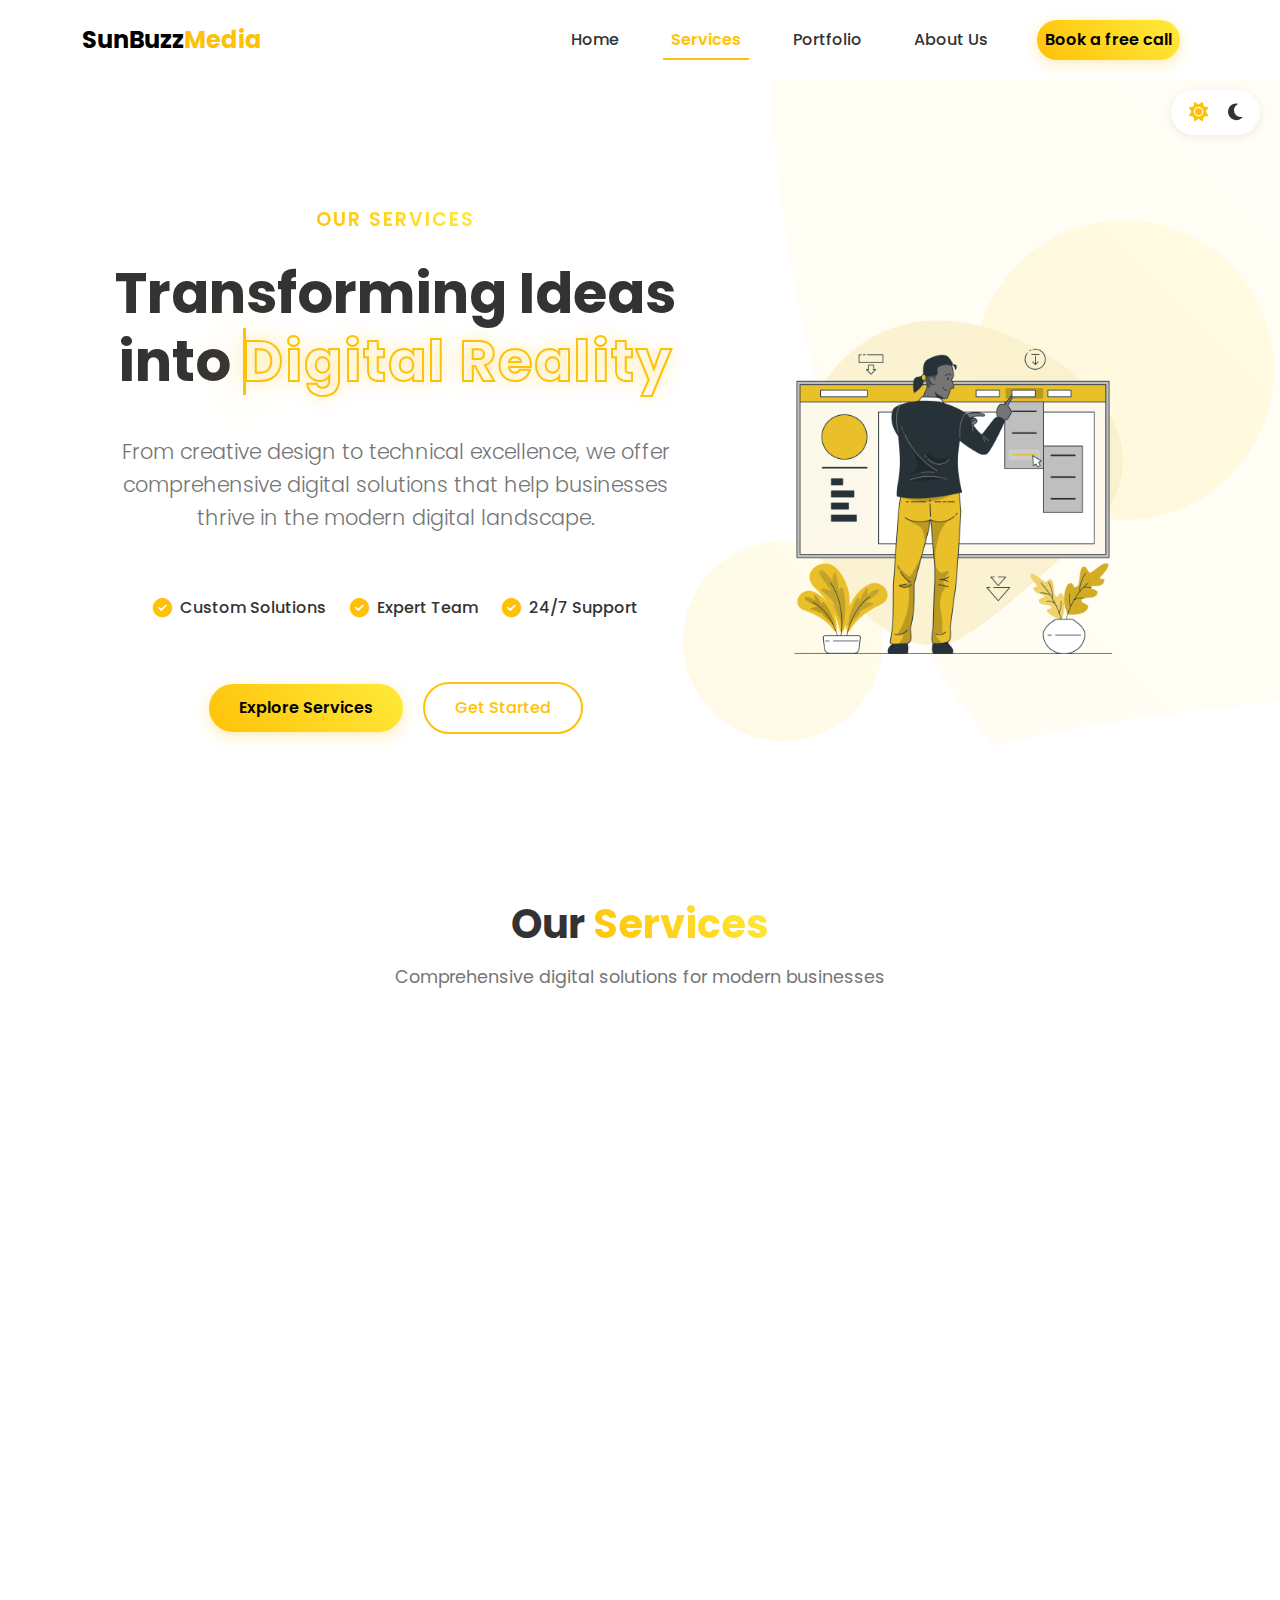
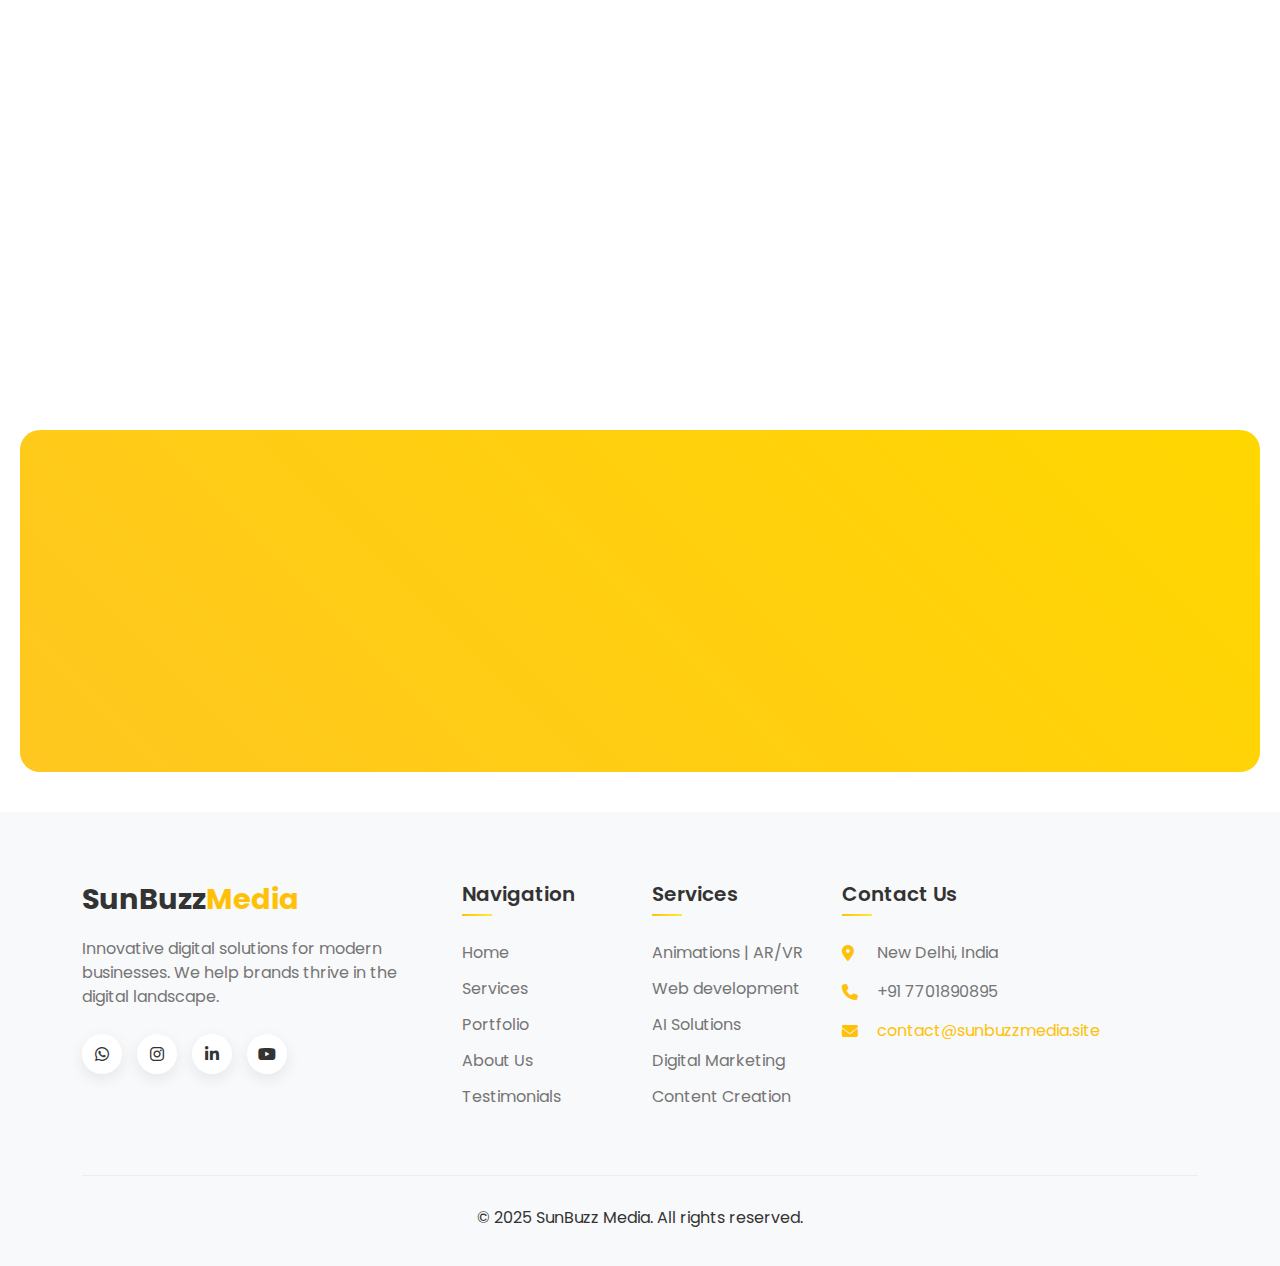
<file: services.html>
<!DOCTYPE html>
<html lang="en">
  <head>
    <meta charset="UTF-8" />
    <meta
      name="viewport"
      content="width=device-width, initial-scale=1.0, maximum-scale=1.0, user-scalable=no"
    />

    <!-- Enhanced Favicon and App Icons -->
    <link rel="apple-touch-icon" sizes="180x180" href="images/favicon.png" />
    <link rel="icon" type="image/png" sizes="32x32" href="images/favicon.png" />
    <link rel="icon" type="image/png" sizes="16x16" href="images/favicon.png" />
    <link rel="icon" href="images/favicon.png" />
    <!-- Standard favicon - IMPORTANT for Chrome tabs -->
    <link rel="shortcut icon" type="image/png" href="images/favicon.png" />
    <!-- For IE support -->

    <!-- For Google Search and Chrome -->
    <link rel="icon" type="image/png" href="images/favicon.png" />
    <meta
      itemprop="image"
      content="https://sunbuzzmedia.com/images/favicon.png"
    />
    <meta name="theme-color" content="#ffce09" />
    <!-- Google search favicon -->
    <link
      rel="search"
      type="application/opensearchdescription+xml"
      title="SunBuzz Media"
      href="images/favicon.png"
    />
    <!-- Your brand's primary color -->

    <!-- For iOS/Safari -->
    <meta name="apple-mobile-web-app-capable" content="yes" />
    <meta
      name="apple-mobile-web-app-status-bar-style"
      content="black-translucent"
    />
    <meta name="apple-mobile-web-app-title" content="SunBuzz Media" />

    <!-- For Windows Tiles -->
    <meta name="msapplication-TileImage" content="images/favicon.png" />
    <meta name="msapplication-TileColor" content="#ffce09" />

    <!-- SEO Meta Tags -->
    <meta
      name="description"
      content="SunBuzz Media - Comprehensive digital services including Animation, AR/VR, Visual Content Creation, Audio Design, AI Solutions, and more. Transform your digital presence with our expert services."
    />
    <meta
      name="keywords"
      content="animation, AR/VR, visual content, audio design, AI solutions, digital marketing, business consulting, web development"
    />
    <meta name="author" content="SunBuzz Media" />
    <title>Our Services | SunBuzz Media</title>

    <!-- Open Graph Meta Tags for Social Media -->
    <meta
      property="og:title"
      content="SunBuzz Media | Comprehensive Digital Services"
    />
    <meta
      property="og:description"
      content="Discover our full range of digital services including Animation, AR/VR, Web Development, AI Solutions, and Digital Marketing. Transform your business with cutting-edge solutions."
    />
    <meta
      property="og:image"
      content="https://sunbuzzmedia.com/images/favicon.png"
    />
    <meta property="og:url" content="https://sunbuzzmedia.com/services.html" />
    <meta property="og:type" content="website" />
    <meta property="og:site_name" content="SunBuzz Media" />

    <!-- Twitter Card Meta Tags -->
    <meta name="twitter:card" content="summary" />
    <meta
      name="twitter:title"
      content="SunBuzz Media | Comprehensive Digital Services"
    />
    <meta
      name="twitter:description"
      content="Discover our full range of digital services including Animation, AR/VR, Web Development, AI Solutions, and Digital Marketing. Transform your business with cutting-edge solutions."
    />
    <meta
      name="twitter:image"
      content="https://sunbuzzmedia.com/images/favicon.png"
    />

    <!-- Bootstrap CSS -->
    <link
      href="https://cdn.jsdelivr.net/npm/bootstrap@5.3.0/dist/css/bootstrap.min.css"
      rel="stylesheet"
    />
    <!-- Font Awesome Icons -->
    <link
      rel="stylesheet"
      href="https://cdnjs.cloudflare.com/ajax/libs/font-awesome/6.4.0/css/all.min.css"
    />
    <!-- Google Fonts -->
    <link
      href="https://fonts.googleapis.com/css2?family=Poppins:wght@300;400;500;600;700&display=swap"
      rel="stylesheet"
    />
    <!-- Custom CSS -->
    <link rel="stylesheet" href="css/style.css" />

    <!-- Structured Data for Logo -->
    <script type="application/ld+json">
      {
        "@context": "https://schema.org",
        "@type": "Organization",
        "name": "SunBuzz Media",
        "url": "https://sunbuzzmedia.com",
        "logo": "https://sunbuzzmedia.com/images/favicon.png"
      }
    </script>

    <!-- Add this CSS to ensure active nav links are always yellow -->
    <style>
      /* Active navigation link styling */
      .navbar-nav .nav-link.active {
        color: var(--primary-color) !important;
        font-weight: 600;
      }

      /* Ensure active state is maintained in both light and dark themes */
      .dark-theme .navbar-nav .nav-link.active,
      .light-theme .navbar-nav .nav-link.active {
        color: var(--primary-color) !important;
      }

      /* Add a full underline under the active link */
      .navbar-nav .nav-link.active::after {
        content: "";
        display: block;
        width: 100%;
        height: 2px;
        background-color: var(--primary-color);
        margin: 3px auto 0;
      }
    </style>
  </head>
  <body class="light-theme">
    <!-- Theme Toggle -->
    <div class="theme-toggle">
      <i class="fas fa-sun" id="light-mode"></i>
      <i class="fas fa-moon" id="dark-mode"></i>
    </div>

    <!-- Navigation -->
    <nav class="navbar navbar-expand-lg fixed-top">
      <div class="container">
        <a class="navbar-brand" href="index.html">
          <span class="logo-text"
            >SunBuzz<span class="accent">Media</span></span
          >
        </a>
        <button
          class="navbar-toggler"
          type="button"
          data-bs-toggle="collapse"
          data-bs-target="#navbarNav"
          aria-controls="navbarNav"
          aria-expanded="false"
          aria-label="Toggle navigation"
        >
          <span class="navbar-toggler-icon"></span>
        </button>
        <div class="collapse navbar-collapse" id="navbarNav">
          <ul class="navbar-nav ms-auto">
            <li class="nav-item">
              <a class="nav-link" href="index.html#hero">Home</a>
            </li>
            <li class="nav-item">
              <a class="nav-link active" href="#hero">Services</a>
            </li>
            <li class="nav-item">
              <a class="nav-link" href="portfolio.html">Portfolio</a>
            </li>
            <li class="nav-item">
              <a class="nav-link" href="about.html">About Us</a>
            </li>
            <li class="nav-item">
              <a
                class="nav-link btn btn-primary"
                href="#"
                data-bs-toggle="modal"
                data-bs-target="#calendlyModal"
                >Book a free call</a
              >
            </li>
          </ul>
        </div>
      </div>
    </nav>

    <main>
      <!-- Hero Section -->
      <section class="hero services-hero" id="hero" role="banner">
        <div class="container">
          <div class="row align-items-center">
            <div
              class="col-lg-7 hero-text text-center text-lg-start"
              data-aos="fade-right"
            >
              <span class="hero-subtitle">Our Services</span>
              <h1 class="display-4 fw-bold animated-title">
                Transforming Ideas into
                <span class="gradient-text" data-text="Digital Reality"
                  >Digital Reality</span
                >
              </h1>
              <p class="lead text-animate">
                From creative design to technical excellence, we offer
                comprehensive digital solutions that help businesses thrive in
                the modern digital landscape.
              </p>
              <div class="service-highlights">
                <div class="highlight-item">
                  <i class="fas fa-check-circle"></i>
                  <span>Custom Solutions</span>
                </div>
                <div class="highlight-item">
                  <i class="fas fa-check-circle"></i>
                  <span>Expert Team</span>
                </div>
                <div class="highlight-item">
                  <i class="fas fa-check-circle"></i>
                  <span>24/7 Support</span>
                </div>
              </div>
              <div class="cta-buttons">
                <a href="#services" class="btn btn-primary btn-lg"
                  >Explore Services</a
                >
                <a
                  href="#"
                  class="btn btn-outline-primary btn-lg"
                  data-bs-toggle="modal"
                  data-bs-target="#calendlyModal"
                  >Get Started</a
                >
              </div>
            </div>
            <div class="col-lg-5 hero-image" data-aos="fade-left">
              <div class="image-wrapper">
                <img
                  src="images/Dropdown menu-bro.png"
                  alt="SunBuzz Media comprehensive digital services illustration"
                  class="img-fluid floating"
                />
                <div class="shape-1"></div>
                <div class="shape-2"></div>
              </div>
            </div>
          </div>
        </div>
        <div class="hero-wave">
          <svg xmlns="http://www.w3.org/2000/svg" viewBox="0 0 1440 320">
            <path
              fill="#ffffff"
              fill-opacity="1"
              d="M0,128L48,144C96,160,192,192,288,186.7C384,181,480,139,576,138.7C672,139,768,181,864,186.7C960,192,1056,160,1152,138.7C1248,117,1344,107,1392,101.3L1440,96L1440,320L1392,320C1344,320,1248,320,1152,320C1056,320,960,320,864,320C768,320,672,320,576,320C480,320,384,320,288,320C192,320,96,320,48,320L0,320Z"
            ></path>
          </svg>
        </div>
      </section>

      <!-- Detailed Services Section -->
      <section class="services-section" id="services">
        <div class="container">
          <div class="section-header text-center mb-5">
            <h2>Our <span class="highlight">Services</span></h2>
            <p>Comprehensive digital solutions for modern businesses</p>
          </div>
          <div class="row g-4">
            <!-- AI Solutions -->
            <div
              class="col-md-6 col-lg-4"
              data-aos="fade-up"
              data-aos-delay="400"
            >
              <div class="service-card">
                <div class="icon-container">
                  <i class="fas fa-robot"></i>
                </div>
                <h3>AI Solutions</h3>
                <p>
                  Empower your business with AI-driven chatbots, virtual agents,
                  and data reports for smarter automation and customer
                  engagement. Our AI solutions help optimize workflows, improve
                  user experience, and provide valuable insights that boost
                  efficiency and enhance decision-making with cutting-edge
                  technology.
                </p>
              </div>
            </div>

            <!-- Digital Marketing & Branding -->
            <div
              class="col-md-6 col-lg-4"
              data-aos="fade-up"
              data-aos-delay="500"
            >
              <div class="service-card">
                <div class="icon-container">
                  <i class="fas fa-chart-line"></i>
                </div>
                <h3>Digital Marketing & Branding</h3>
                <p>
                  Our SEO, SMM, branding, and design solutions help businesses
                  grow with increased visibility, engagement, and conversions.
                  We optimize content, manage social media, and create powerful
                  branding strategies that enhance customer reach, drive
                  traffic, and establish a strong digital presence.
                </p>
              </div>
            </div>

            <!-- Business Consulting -->
            <div
              class="col-md-6 col-lg-4"
              data-aos="fade-up"
              data-aos-delay="600"
            >
              <div class="service-card">
                <div class="icon-container">
                  <i class="fas fa-laptop-code"></i>
                </div>
                <h3>Web Development & Tech Solutions</h3>
                <p>
                  We build high-performance front-end & back-end web solutions
                  tailored to your business needs. Our web development services
                  focus on speed, security, and seamless user experiences,
                  ensuring a fully responsive, scalable, and visually engaging
                  platform optimized for performance and growth.
                </p>
              </div>
            </div>
            <!-- Animation & AR/VR -->
            <div
              class="col-md-6 col-lg-4"
              data-aos="fade-up"
              data-aos-delay="100"
            >
              <div class="service-card">
                <div class="icon-container">
                  <i class="fas fa-film"></i>
                </div>
                <h3>Animation (3D & 2D) | AR/VR</h3>
                <p>
                  We create high-quality 3D & 2D animations and immersive AR/VR
                  experiences to enhance storytelling, branding, and marketing.
                  From explainer videos to interactive simulations, our
                  animations captivate audiences and bring ideas to life with
                  stunning visuals and seamless motion.
                </p>
              </div>
            </div>

            <!-- Visuals & Content Creation -->
            <div
              class="col-md-6 col-lg-4"
              data-aos="fade-up"
              data-aos-delay="200"
            >
              <div class="service-card">
                <div class="icon-container">
                  <i class="fas fa-palette"></i>
                </div>
                <h3>Visuals & Content Creation</h3>
                <p>
                  Our team crafts ads, creative media, content production,
                  shooting, and editing to make your brand stand out. We
                  specialize in high-quality visuals, ensuring engaging and
                  eye-catching content for marketing, social media, and
                  advertising campaigns that drive attention and maximize
                  audience impact.
                </p>
              </div>
            </div>

            <!-- Audio & Sound Design -->
            <div
              class="col-md-6 col-lg-4"
              data-aos="fade-up"
              data-aos-delay="300"
            >
              <div class="service-card">
                <div class="icon-container">
                  <i class="fas fa-music"></i>
                </div>
                <h3>Audio & Sound Design</h3>
                <p>
                  We offer custom jingles, themed music, background scoring,
                  post-production, and professional recording services. Whether
                  you need a unique sound identity, cinematic audio, or polished
                  production, our team ensures high-quality audio solutions
                  tailored to enhance your brand's voice and impact.
                </p>
              </div>
            </div>
          </div>
        </div>
      </section>

      <!-- CTA Section -->
      <section class="cta-section" id="cta">
        <div class="container">
          <div class="cta-content" data-aos="zoom-in">
            <h2>Ready to Transform Your <span>Business?</span></h2>
            <p>
              Let's discuss how our services can help you achieve your goals.
            </p>
            <div class="cta-buttons">
              <a
                href="#"
                class="btn btn-primary"
                data-bs-toggle="modal"
                data-bs-target="#calendlyModal"
                >Schedule a Consultation</a
              >
              <a href="portfolio.html" class="btn btn-outline">View Our Work</a>
            </div>
          </div>
        </div>
      </section>
    </main>

    <!-- Footer -->
    <footer class="footer">
      <div class="container">
        <div class="row">
          <div class="col-lg-4 mb-4 mb-lg-0">
            <div class="footer-brand">
              <h3>SunBuzz<span>Media</span></h3>
              <p>
                Innovative digital solutions for modern businesses. We help
                brands thrive in the digital landscape.
              </p>
              <div class="social-links">
                <a target="_blank" href="https://wa.me/917701890895"
                  ><i class="fab fa-whatsapp"></i
                ></a>
                <a
                  target="_blank"
                  href="https://www.instagram.com/sunbuzzmedia.site?utm_source=ig_web_button_share_sheet&igsh=ZDNlZDc0MzIxNw=="
                  ><i class="fab fa-instagram"></i
                ></a>
                <a
                  target="_blank"
                  href="https://www.linkedin.com/company/sunbuzzmedia/"
                  ><i class="fab fa-linkedin-in"></i
                ></a>
                <a
                  target="_blank"
                  href="https://youtube.com/@sunbuzzmediaaa?si=S6eeOp8OgCLh0OiW"
                  ><i class="fab fa-youtube"></i
                ></a>
              </div>
            </div>
          </div>
          <div class="col-lg-2 col-md-4 mb-4 mb-md-0">
            <h5>Navigation</h5>
            <ul class="footer-links">
              <li><a href="index.html#hero">Home</a></li>
              <li><a href="#hero">Services</a></li>
              <li><a href="portfolio.html">Portfolio</a></li>
              <li><a href="about.html">About Us</a></li>
              <li><a href="index.html#testimonials">Testimonials</a></li>
            </ul>
          </div>
          <div class="col-lg-2 col-md-4 mb-4 mb-md-0">
            <h5>Services</h5>
            <ul class="footer-links">
              <li><a href="services.html">Animations | AR/VR</a></li>
              <li><a href="services.html">Web development</a></li>
              <li><a href="services.html">AI Solutions</a></li>
              <li><a href="services.html">Digital Marketing</a></li>
              <li><a href="services.html">Content Creation</a></li>
            </ul>
          </div>
          <div class="col-lg-4 col-md-4">
            <h5>Contact Us</h5>
            <ul class="contact-info">
              <li><i class="fas fa-map-marker-alt"></i> New Delhi, India</li>
              <li><i class="fas fa-phone"></i> +91 7701890895</li>
              <li>
                <i class="fas fa-envelope"></i>
                <a href="mailto:contact@sunbuzzmedia.site">
                  contact@sunbuzzmedia.site
                </a>
              </li>
            </ul>
          </div>
        </div>
        <div class="footer-bottom">
          <p>© 2025 SunBuzz Media. All rights reserved.</p>
        </div>
      </div>
    </footer>

    <!-- Chatbot -->
    <script>
      (function () {
        if (!window.chatbase || window.chatbase("getState") !== "initialized") {
          window.chatbase = (...arguments) => {
            if (!window.chatbase.q) {
              window.chatbase.q = [];
            }
            window.chatbase.q.push(arguments);
          };
          window.chatbase = new Proxy(window.chatbase, {
            get(target, prop) {
              if (prop === "q") {
                return target.q;
              }
              return (...args) => target(prop, ...args);
            },
          });
        }
        const onLoad = function () {
          const script = document.createElement("script");
          script.src = "https://www.chatbase.co/embed.min.js";
          script.id = "nH5vI84zHZokEpjn6YEkN";
          script.domain = "www.chatbase.co";
          document.body.appendChild(script);
        };
        if (document.readyState === "complete") {
          onLoad();
        } else {
          window.addEventListener("load", onLoad);
        }
      })();
    </script>

    <!-- Bootstrap JS Bundle with Popper -->
    <script src="https://cdn.jsdelivr.net/npm/bootstrap@5.3.0/dist/js/bootstrap.bundle.min.js"></script>
    <!-- AOS Animation Library -->
    <script src="https://unpkg.com/aos@2.3.1/dist/aos.js"></script>
    <!-- Custom JS -->
    <script src="js/main.js"></script>

    <!-- Calendly Modal -->
    <div
      class="modal fade"
      id="calendlyModal"
      tabindex="-1"
      aria-labelledby="calendlyModalLabel"
      aria-hidden="true"
    >
      <div class="modal-dialog modal-lg modal-dialog-centered">
        <div class="modal-content">
          <div class="modal-header">
            <h5 class="modal-title" id="calendlyModalLabel">
              Schedule a Free Consultation
            </h5>
            <button
              type="button"
              class="btn-close"
              data-bs-dismiss="modal"
              aria-label="Close"
            ></button>
          </div>
          <div class="modal-body">
            <!-- Calendly inline widget begin -->
            <div
              class="calendly-inline-widget"
              data-url="https://calendly.com/contact-sunbuzzmedia/30min?primary_color=ffce09"
              style="min-width: 320px; height: 700px"
            ></div>
            <script
              type="text/javascript"
              src="https://assets.calendly.com/assets/external/widget.js"
              async
            ></script>
            <!-- Calendly inline widget end -->
          </div>
        </div>
      </div>
    </div>

    <!-- Script to handle active navigation links -->
    <script>
      document.addEventListener("DOMContentLoaded", function () {
        // Get current page URL
        const currentPage = window.location.pathname.split("/").pop();

        // Get all nav links
        const navLinks = document.querySelectorAll(".navbar-nav .nav-link");

        // Remove active class from all links
        navLinks.forEach((link) => {
          link.classList.remove("active");
        });

        // Set active class based on current page
        navLinks.forEach((link) => {
          const href = link.getAttribute("href");

          // Check if this is the home page
          if (
            currentPage === "" ||
            currentPage === "index.html" ||
            currentPage === "/"
          ) {
            if (href === "#hero" || href === "index.html#hero") {
              link.classList.add("active");
            }
          }
          // Check if this is the portfolio page
          else if (currentPage === "portfolio.html") {
            if (href === "portfolio.html") {
              link.classList.add("active");
            }
          }
          // Check if this is the services page
          else if (currentPage === "services.html") {
            if (href === "services.html" || href === "#hero") {
              link.classList.add("active");
            }
          }
          // For any other pages, check if the href contains the current page
          else if (href.includes(currentPage)) {
            link.classList.add("active");
          }
        });
      });
    </script>
  </body>
</html>
</file>
<file: css/style.css>
:root {
  /* Light Theme Colors */
  --primary-color: #ffc107;
  --primary-light: #ffecb3;
  --primary-dark: #ffa000;
  --primary-gradient: linear-gradient(45deg, #ffc107, #ffeb3b);
  --text-color: #333333;
  --text-light: #757575;
  --bg-color: #ffffff;
  --bg-light: #f8f9fa;
  --card-bg: #ffffff;
  --border-color: #eeeeee;
  --shadow-color: rgba(0, 0, 0, 0.08);

  /* Font settings */
  --body-font: "Poppins", sans-serif;
  --heading-font: "Poppins", sans-serif;

  /* Transitions */
  --transition: all 0.3s ease;

  /* Dark Theme Colors */
  --bg-dark: #121212;
}

/* Dark Theme Colors */
.dark-theme {
  --primary-color: #ffc107;
  --primary-light: #5d4203;
  --primary-dark: #ffd54f;
  --primary-gradient: linear-gradient(45deg, #ffc107, #ffd54f);
  --text-color: #e0e0e0;
  --text-light: #bdbdbd;
  --bg-color: #121212;
  --bg-light: #1e1e1e;
  --card-bg: #1e1e1e;
  --border-color: #333333;
  --shadow-color: rgba(0, 0, 0, 0.2);
}

* {
  margin: 0;
  padding: 0;
  box-sizing: border-box;
}

body {
  font-family: var(--body-font);
  color: var(--text-color);
  background-color: var(--bg-color);
  transition: var(--transition);
  overflow-x: hidden;
}

h1,
h2,
h3,
h4,
h5,
h6 {
  font-family: var(--heading-font);
  font-weight: 600;
}

a {
  text-decoration: none;
  color: var(--primary-color);
  transition: var(--transition);
}

a:hover {
  color: var(--primary-dark);
}

/* Theme Toggle */
.theme-toggle {
  position: fixed;
  right: 20px;
  top: 90px;
  z-index: 1000;
  background: var(--card-bg);
  border-radius: 50px;
  padding: 8px;
  box-shadow: 0 2px 10px var(--shadow-color);
  display: flex;
  align-items: center;
  justify-content: center;
}

.theme-toggle i {
  font-size: 1.2rem;
  cursor: pointer;
  color: var(--text-color);
  padding: 5px;
  margin: 0 5px;
  transition: var(--transition);
}

.theme-toggle i:hover {
  color: var(--primary-color);
}

.light-theme #light-mode,
.dark-theme #dark-mode {
  color: var(--primary-color);
}

/* Navbar and Logo Styles */
.navbar {
  padding: 0.15rem 0;
  min-height: 80px;
  display: flex;
  align-items: center;
  background-color: #ffffff;
}

.navbar-brand {
  padding: 0;
  display: flex;
  align-items: center;
}

.logo-text {
  font-size: 24px;
  font-weight: 700;
  line-height: 40px;
  color: #000000; /* Default black color for light mode */
}

.logo-text .accent {
  color: var(--primary-color);
}

/* Dark theme navbar */
.dark-theme .navbar {
  background-color: #1a1a1a;
}

.dark-theme .logo-text {
  color: #ffffff; /* White color for dark mode */
}

/* Add styles for navbar toggler */
.navbar-toggler {
  border: 1px solid rgba(255, 255, 255, 0.1);
  padding: 0.5rem;
}

.navbar-toggler:focus {
  box-shadow: 0 0 0 0.25rem rgba(255, 255, 255, 0.25);
}

/* Light theme navbar */
.light-theme .navbar {
  background-color: #ffffff;
}

.light-theme .navbar-toggler-icon {
  background-image: url("data:image/svg+xml,%3csvg xmlns='http://www.w3.org/2000/svg' viewBox='0 0 30 30'%3e%3cpath stroke='rgba(0, 0, 0, 0.75)' stroke-linecap='round' stroke-miterlimit='10' stroke-width='2' d='M4 7h22M4 15h22M4 23h22'/%3e%3c/svg%3e");
}

/* Dark theme navbar toggler icon */
.dark-theme .navbar-toggler-icon {
  background-image: url("data:image/svg+xml,%3csvg xmlns='http://www.w3.org/2000/svg' viewBox='0 0 30 30'%3e%3cpath stroke='rgba(255, 255, 255, 0.75)' stroke-linecap='round' stroke-miterlimit='10' stroke-width='2' d='M4 7h22M4 15h22M4 23h22'/%3e%3c/svg%3e");
}

/* Remove all transition effects */
.navbar,
.navbar-brand,
.navbar-logo {
  transition: none;
}

.navbar-brand img {
  height: 80px;
  width: auto;
}

.navbar-nav {
  margin-left: auto;
  display: flex;
  align-items: center;
}

.nav-item {
  margin: 0 0.5rem;
}

/* Navigation items styling */
.navbar-nav .nav-link {
  color: var(--text-color);
  font-weight: 500;
  margin: 0 10px;
  position: relative;
  padding: 8px 0;
  transition: var(--transition);
}

/* Active state and hover styling */
.navbar-nav .nav-link.active,
.navbar-nav .nav-link:hover {
  color: var(--primary-color) !important;
  font-weight: 600;
}

/* Underline animation */
.navbar-nav .nav-link::after {
  content: "";
  position: absolute;
  width: 0;
  height: 2px;
  bottom: 0;
  left: 0;
  background-color: var(--primary-color);
  transition: width 0.3s ease;
}

.navbar-nav .nav-link:hover::after,
.navbar-nav .nav-link.active::after {
  width: 100%;
}

/* Remove any default Bootstrap underlines or borders */
.nav-link::before {
  display: none !important;
}

.navbar-nav .btn {
  margin-left: 15px;
  padding: 8px 20px;
  border-radius: 50px;
}

/* Button Styles */
.btn {
  border-radius: 50px;
  padding: 10px 25px;
  font-weight: 500;
  transition: var(--transition);
  border: none;
  position: relative;
  overflow: hidden;
  z-index: 1;
}

.btn::before {
  content: "";
  position: absolute;
  top: 0;
  left: 0;
  width: 0;
  height: 100%;
  background-color: rgba(255, 255, 255, 0.2);
  transition: var(--transition);
  z-index: -1;
}

.btn:hover::before {
  width: 100%;
}

.btn-primary {
  background: var(--primary-gradient);
  color: #fff;
  box-shadow: 0 4px 15px rgba(255, 193, 7, 0.3);
}

.btn-primary:hover {
  box-shadow: 0 6px 20px rgba(255, 193, 7, 0.4);
  transform: translateY(-2px);
}

.btn-outline-primary {
  border: 2px solid var(--primary-color);
  color: var(--primary-color);
  background-color: transparent;
}

.btn-outline-primary:hover {
  background-color: var(--primary-color);
  color: #fff;
}

.btn-lg {
  padding: 12px 30px;
  font-size: 1rem;
}

.btn-link {
  color: var(--primary-color);
  font-weight: 500;
  padding: 0;
  text-decoration: none;
  position: relative;
  display: inline-flex;
  align-items: center;
}

.btn-link i {
  margin-left: 5px;
  transition: var(--transition);
}

.btn-link:hover i {
  transform: translateX(5px);
}

/* Hero Section */
.hero {
  padding: 180px 0 100px;
  position: relative;
  background: var(--bg-light);
  overflow: hidden;
  min-height: 100vh;
  display: flex;
  align-items: center;
}

.hero .row {
  width: 100%;
}

.hero::before {
  content: "";
  position: absolute;
  top: 0;
  right: 0;
  width: 40%;
  height: 100%;
  background: var(--primary-gradient);
  opacity: 0.05;
  border-radius: 0 0 0 100%;
  z-index: 0;
}

.hero-text {
  position: relative;
  z-index: 1;
  display: flex;
  flex-direction: column;
  justify-content: center;
  align-items: center;
  height: 100%;
  padding-bottom: 40px;
  max-width: 600px;
  margin: 0 auto;
}

.hero h1,
.hero .lead {
  text-align: center;
  width: 100%;
}

.hero h1 {
  font-size: 3.5rem;
  margin-bottom: 20px;
  font-weight: 700;
  line-height: 1.2;
}

.hero .lead {
  font-size: 1.3rem;
  color: var(--text-light);
  margin-bottom: 30px;
  line-height: 1.6;
}

.text-animate {
  width: 100%;
  text-align: center;
  margin: 20px 0;
}

.text-animate h2 {
  font-size: 2rem;
  font-weight: 700;
  margin-bottom: 1rem;
  color: transparent;
  -webkit-text-stroke: 0.05rem #ffc107;
  background: var(--gradient-color-bg);
  background-repeat: no-repeat;
  -webkit-background-clip: text;
  background-clip: text;
  background-position: 0 0;
  transition: background-position 0.6s ease-in-out;
  letter-spacing: 2px;
  animation: moveText 3s linear infinite;
  animation-delay: 2s;
  display: inline-block;
  white-space: nowrap;
}

.text-animate h2::before {
  content: "";
  position: absolute;
  top: 50%;
  left: -5px;
  width: 2px;
  height: 70%;
  background-color: var(--main-color);
  transform: translateY(-50%);
  animation: moveCursorText 3s linear infinite;
  animation-delay: 2s;
}

/* Keyframes */
@keyframes moveText {
  0% {
    background-position: -100% 0;
  }
  100% {
    background-position: 100% 0;
  }
}

@keyframes moveCursorText {
  0%,
  100% {
    left: -5px;
    opacity: 1;
  }
  50% {
    left: 100%;
    opacity: 0.5;
  }
}

/* Keyframes */

.cta-buttons {
  display: flex;
  gap: 15px;
  margin-top: 30px;
  justify-content: center;
  align-self: center;
}

.hero-image {
  position: relative;
  z-index: 1;
  animation: float 6s ease-in-out infinite;
}

@keyframes float {
  0% {
    transform: translateY(0px);
  }
  50% {
    transform: translateY(-20px);
  }
  100% {
    transform: translateY(0px);
  }
}

.hero-wave {
  position: absolute;
  bottom: 0;
  left: 0;
  width: 100%;
  line-height: 0;
}

.hero-wave svg {
  width: 100%;
  height: auto;
}

.hero-wave path {
  fill: var(--bg-color);
}

/* Services Section */
.services-highlight {
  padding: 40px 0;
  background-color: var(--bg-color);
}

.section-header {
  text-align: center;
  margin-bottom: 2rem;
}

.section-header h2 {
  font-size: 2.5rem;
  font-weight: 700;
  margin-bottom: 1rem;
  position: relative;
  display: inline-block;
}

/* Add styles for highlighted keywords */
.section-header .highlight {
  color: transparent;
  background: var(--primary-gradient);
  -webkit-background-clip: text;
  background-clip: text;
  position: relative;
  display: inline-block;
}

/* Remove the underline since we're using gradient text */
.section-header h2::after {
  display: none;
}

.section-header p {
  color: var(--text-light);
  font-size: 1.1rem;
  max-width: 600px;
  margin: 0 auto;
}

.service-card {
  background: var(--bg-color);
  border-radius: 20px;
  padding: 2rem;
  text-align: center;
  transition: var(--transition);
  border: 1px solid var(--border-color);
  box-shadow: 0 10px 30px var(--shadow-color);
  position: relative;
  overflow: hidden;
  height: 100%;
  min-height: 300px;
  display: flex;
  flex-direction: column;
  align-items: center;
}

.service-card:hover {
  transform: translateY(-10px);
}

.service-card::before {
  content: "";
  position: absolute;
  top: 0;
  left: 0;
  width: 100%;
  height: 100%;
  background: var(--primary-gradient);
  opacity: 0;
  transition: var(--transition);
  z-index: 0;
}

.service-card:hover::before {
  opacity: 0.05;
}

.service-card .icon-container {
  width: 60px;
  height: 60px;
  background: var(--primary-color);
  border-radius: 15px;
  display: flex;
  align-items: center;
  justify-content: center;
  margin: 0 auto 1.5rem;
  position: relative;
  z-index: 1;
}

.service-card .icon-container i {
  color: var(--bg-color);
  font-size: 1.5rem;
}

.service-card h3 {
  font-size: 1.5rem;
  margin-bottom: 1rem;
  position: relative;
  z-index: 1;
}

.service-card p {
  color: var(--text-light);
  margin-bottom: 1.5rem;
  position: relative;
  z-index: 1;
  flex-grow: 1;
}

.service-card .btn-link {
  position: relative;
  z-index: 1;
  color: var(--primary-color);
  display: inline-flex;
  align-items: center;
  font-weight: 500;
  margin-top: auto;
  align-self: center;
}

.service-card .btn-link i {
  margin-left: 8px;
  transition: var(--transition);
}

.service-card .btn-link:hover i {
  transform: translateX(5px);
}

/* Featured Projects */
.featured-projects {
  padding: 40px 0;
  background-color: var(--bg-light);
}

.project-card {
  border-radius: 15px;
  overflow: hidden;
  background-color: var(--card-bg);
  box-shadow: 0 10px 30px var(--shadow-color);
  transition: var(--transition);
  height: 100%;
}

.project-card:hover {
  transform: translateY(-10px);
  box-shadow: 0 15px 35px var(--shadow-color);
}

.project-image {
  position: relative;
  overflow: hidden;
}

.project-image img {
  width: 100%;
  height: 250px;
  object-fit: cover;
  transition: var(--transition);
}

.project-card:hover .project-image img {
  transform: scale(1.05);
}

.project-info {
  padding: 25px;
  text-align: center;
}

.project-info h4 {
  margin-bottom: 10px;
  font-weight: 600;
  color: var(--text-color);
}

.project-info .btn-link {
  color: var(--primary-color);
  text-decoration: none;
  transition: var(--transition);
  display: inline-flex;
  align-items: center;
  font-weight: 500;
}

.project-info .btn-link:hover {
  color: var(--primary-dark);
}

.project-info .btn-link i {
  margin-left: 8px;
  transition: var(--transition);
}

.project-info a {
  color: var(--text-color);
  text-decoration: none;
  transition: var(--transition);
}

.project-info a:hover {
  color: var(--primary-color);
}

.project-info .category {
  color: var(--primary-color);
  font-size: 0.85rem;
  font-weight: 500;
  margin-bottom: 15px;
}

.project-info .description {
  color: var(--text-light);
  margin-bottom: 15px;
}

/* Testimonials */
.testimonials {
  padding: 40px 0 120px;
  background-color: var(--bg-light);
  overflow: hidden;
  position: relative;
  z-index: 1;
  margin-bottom: -20px;
}

.testimonial-carousel {
  position: relative;
  width: 100%;
  overflow: hidden;
  padding: 10px 0 40px;
  margin-bottom: -20px;
}

.testimonial-track {
  display: flex;
  animation: slideTrack 25s linear infinite;
  gap: 25px;
  padding: 10px 0;
  width: fit-content;
}

.testimonial-track:hover {
  animation-play-state: paused;
}

.testimonial-item {
  min-width: 320px;
  max-width: 320px;
  padding: 0 15px;
  flex-shrink: 0;
}

.testimonial-content {
  background: var(--bg-color);
  border-radius: 20px;
  padding: 30px;
  height: 100%;
  min-height: 400px;
  box-shadow: 0 10px 30px rgba(0, 0, 0, 0.05);
  transition: var(--transition);
  display: flex;
  flex-direction: column;
  gap: 20px;
  text-align: center;
  align-items: center;
}

.testimonial-content:hover {
  transform: translateY(-5px);
  box-shadow: 0 15px 35px rgba(0, 0, 0, 0.1);
}

.client-rating {
  margin-bottom: 10px;
  justify-content: center;
}

.client-rating i {
  color: var(--primary-color);
  margin-right: 3px;
  font-size: 0.9rem;
}

/* Update avatar styles */
.client-avatar {
  width: 45px;
  height: 45px;
  margin-right: 15px;
  flex-shrink: 0;
}

.client-avatar img {
  width: 100%;
  height: 100%;
  border-radius: 50%;
  object-fit: cover;
}

.client-info {
  display: flex;
  align-items: center;
  margin-bottom: 15px;
  order: -1;
  justify-content: center;
}

.client-details {
  flex: 1;
}

.client-details h4 {
  margin: 0;
  font-size: 1.2rem;
  font-weight: 600;
  color: var(--text-color);
}

.client-details p {
  margin: 5px 0 0;
  font-size: 0.9rem;
  color: var(--text-light);
}

.testimonial-text {
  font-size: 1rem;
  line-height: 1.7;
  color: var(--text-light);
  margin: 0;
  flex-grow: 1;
  display: -webkit-box;
  -webkit-line-clamp: 6;
  -webkit-box-orient: vertical;
  overflow: hidden;
}

.carousel-dots {
  display: flex;
  justify-content: center;
  margin-top: 30px;
  gap: 10px;
}

.dot {
  width: 10px;
  height: 10px;
  border-radius: 50%;
  background: var(--text-light);
  cursor: pointer;
  transition: var(--transition);
}

.dot.active {
  background: var(--primary-color);
  transform: scale(1.2);
}

/* Responsive adjustments */
@media (max-width: 1200px) {
  .testimonial-item {
    min-width: 300px;
    max-width: 300px;
  }
  @keyframes slideTrack {
    100% {
      transform: translateX(calc(-1 * (300px + 25px) * 4));
    }
  }
}

@media (max-width: 768px) {
  .testimonial-item {
    min-width: 280px;
    max-width: 280px;
  }
  @keyframes slideTrack {
    100% {
      transform: translateX(calc(-1 * (280px + 25px) * 4));
    }
  }
}

/* CTA Section */
.cta-section {
  padding: 60px 0;
  background: linear-gradient(
    45deg,
    #ffc107,
    #ffd700
  ); /* Yellow to gold gradient */
  position: relative;
  overflow: hidden;
  border-radius: 20px;
  margin: 40px 20px;
}

/* Add a subtle shine effect */
.cta-section::before {
  content: "";
  position: absolute;
  top: 0;
  left: 0;
  width: 100%;
  height: 100%;
  background: linear-gradient(
    45deg,
    rgba(255, 255, 255, 0.1),
    rgba(255, 255, 255, 0)
  );
  z-index: 0;
}

.cta-content {
  padding: 20px 0;
  text-align: center;
  max-width: 800px;
  margin: 0 auto;
  position: relative;
  z-index: 1;
}

.cta-content h2 {
  color: #000000;
  font-size: 2.5rem;
  font-weight: 700;
  margin-bottom: 20px;
}

.cta-content h2 span {
  color: #000000;
  background: none;
  -webkit-background-clip: unset;
  background-clip: unset;
}

.cta-content p {
  color: #000000;
  font-size: 1.1rem;
  margin-bottom: 30px;
  max-width: 600px;
  margin-left: auto;
  margin-right: auto;
  opacity: 0.8;
}

.cta-buttons {
  display: flex;
  gap: 20px;
  justify-content: center;
  align-items: center;
}

.cta-content .btn-primary {
  background: #000000;
  color: var(--primary-color) !important;
  padding: 15px 30px;
  font-weight: 600;
  border-radius: 50px;
}

.cta-content .btn-outline {
  background: transparent;
  color: #000000;
  padding: 15px 30px;
  font-weight: 600;
  border-radius: 50px;
  border: 2px solid #000000;
  box-shadow: none;
}

/* Footer */
.footer {
  background-color: var(--bg-light);
  padding: 70px 0 20px;
  position: relative;
}

.footer-brand h3 {
  font-size: 1.8rem;
  font-weight: 700;
  margin-bottom: 20px;
}

.footer-brand span {
  color: var(--primary-color);
}

.footer-brand p {
  color: var(--text-light);
  margin-bottom: 25px;
}

.social-links {
  display: flex;
  gap: 15px;
}

.social-links a {
  width: 40px;
  height: 40px;
  border-radius: 50%;
  background-color: var(--bg-color);
  display: flex;
  align-items: center;
  justify-content: center;
  color: var(--text-color);
  box-shadow: 0 5px 15px var(--shadow-color);
  transition: var(--transition);
}

.social-links a:hover {
  background-color: var(--primary-color);
  color: white;
  transform: translateY(-5px);
}

.footer h5 {
  margin-bottom: 25px;
  font-weight: 600;
  position: relative;
  padding-bottom: 10px;
}

.footer h5::after {
  content: "";
  position: absolute;
  width: 30px;
  height: 2px;
  background: var(--primary-gradient);
  bottom: 0;
  left: 0;
}

.footer-links {
  list-style: none;
  padding: 0;
}

.footer-links li {
  margin-bottom: 12px;
}

.footer-links a {
  color: var(--text-light);
  transition: var(--transition);
}

.footer-links a:hover {
  color: var(--primary-color);
  padding-left: 5px;
}

.contact-info {
  list-style: none;
  padding: 0;
}

.contact-info li {
  display: flex;
  align-items: center;
  margin-bottom: 15px;
  color: var(--text-light);
}

.contact-info i {
  margin-right: 15px;
  width: 20px;
  color: var(--primary-color);
}

.newsletter {
  margin-top: 30px;
}

.newsletter h6 {
  font-weight: 600;
  margin-bottom: 15px;
}

.newsletter-form {
  position: relative;
  display: flex;
}

.newsletter-form input {
  width: 100%;
  padding: 12px 20px;
  border-radius: 50px;
  border: none;
  background-color: var(--bg-color);
  color: var(--text-color);
  box-shadow: 0 5px 15px var(--shadow-color);
}

.newsletter-form button {
  position: absolute;
  right: 5px;
  top: 5px;
  background: var(--primary-gradient);
  border: none;
  border-radius: 50%;
  width: 40px;
  height: 40px;
  display: flex;
  align-items: center;
  justify-content: center;
  color: white;
  cursor: pointer;
  transition: var(--transition);
}

.newsletter-form button:hover {
  transform: scale(1.05);
}

.footer-bottom {
  text-align: center;
  padding-top: 30px;
  margin-top: 50px;
  border-top: 1px solid var(--border-color);
}

/* Media Queries */
@media (max-width: 991.98px) {
  .hero {
    padding: 120px 0 60px;
  }

  .hero-text {
    padding-bottom: 40px;
  }

  .cta-buttons {
    flex-direction: column;
    width: 100%;
  }

  .cta-buttons .btn {
    width: 100%;
    margin: 5px 0;
  }

  .service-card {
    height: auto;
    min-height: auto;
    margin-bottom: 30px;
  }

  .stats-grid {
    grid-template-columns: 1fr;
    gap: 15px;
  }

  .stats-bottom-row .stat-card-large {
    margin-bottom: 20px;
  }

  /* Update services grid */
  .services-highlight .row.g-4 > [class*="col-md-3"] {
    flex: 0 0 50%;
    max-width: 50%;
  }

  /* Update projects grid */
  .featured-projects .row.g-4 > [class*="col-md-6"] {
    flex: 0 0 50%;
    max-width: 50%;
  }

  /* Update stats grid */
  .stats-bottom-row .row.g-4 > [class*="col-md-3"] {
    flex: 0 0 50%;
    max-width: 50%;
  }
}

@media (max-width: 767.98px) {
  .hero h1,
  .gradient-text {
    font-size: 2.5rem;
  }

  .hero .lead {
    font-size: 1.1rem;
  }

  .project-card {
    margin-bottom: 30px;
  }

  .testimonial-content {
    min-height: 350px;
    padding: 25px;
    gap: 15px;
  }

  .testimonial-text {
    font-size: 0.95rem;
    -webkit-line-clamp: 5;
  }

  .footer {
    text-align: center;
  }

  .footer h5::after {
    left: 50%;
    transform: translateX(-50%);
  }

  .social-links {
    justify-content: center;
  }

  .contact-info li {
    justify-content: center;
  }

  .process-card {
    margin-bottom: 30px;
  }
}

@media (max-width: 575.98px) {
  .navbar-brand {
    font-size: 1.4rem;
  }

  .hero h1,
  .gradient-text {
    font-size: 2rem;
  }

  .section-header h2 {
    font-size: 1.8rem;
  }

  .service-card,
  .project-card,
  .process-card {
    padding: 20px;
  }

  .cta-section {
    margin: 20px 10px;
    padding: 40px 20px;
  }

  .cta-content h2 {
    font-size: 1.8rem;
  }

  .testimonial-item {
    min-width: 260px;
    max-width: 260px;
  }

  .testimonial-content {
    min-height: 300px;
    padding: 20px;
    gap: 10px;
  }

  .testimonial-text {
    font-size: 0.9rem;
    -webkit-line-clamp: 4;
  }

  .client-details h4 {
    font-size: 1.1rem;
  }

  .client-details p {
    font-size: 0.85rem;
  }

  .stats-title {
    font-size: 1.8rem;
  }

  .stat-card-large h3 {
    font-size: 2.2rem;
  }
}

/* Animations */
[data-aos] {
  opacity: 0;
  transition-property: transform, opacity;
}

[data-aos].aos-animate {
  opacity: 1;
}

[data-aos="fade-up"] {
  transform: translateY(50px);
}

[data-aos="fade-right"] {
  transform: translateX(-50px);
}

[data-aos="fade-left"] {
  transform: translateX(50px);
}

[data-aos="zoom-in"] {
  transform: scale(0.9);
}

[data-aos].aos-animate {
  transform: translateY(0) translateX(0) scale(1);
}

/* Add these styles for the animated text */
.animated-title {
  display: block;
  width: 100%;
  text-align: center;
  margin-bottom: 20px;
  margin-top: 10px;
  line-height: 1.3;
}

.gradient-text {
  position: relative;
  display: inline-block;
  color: transparent;
  -webkit-text-stroke: 2px var(--primary-color);
  font-size: 3.5rem;
  letter-spacing: 2px;
  text-shadow: 0 0 20px rgba(255, 193, 7, 0.3);
  font-weight: 700;
}

.gradient-text::before {
  content: attr(data-text);
  position: absolute;
  left: 0;
  top: 0;
  width: 0;
  height: 100%;
  color: var(--primary-color);
  -webkit-text-stroke: 0px var(--primary-color);
  border-right: 3px solid var(--primary-color);
  overflow: hidden;
  animation: animate 6s steps(15) infinite, blink-cursor 0.7s steps(2) infinite;
  white-space: nowrap;
  filter: drop-shadow(0 0 25px var(--primary-color));
}

@keyframes animate {
  0%,
  10%,
  100% {
    width: 0;
  }
  60%,
  90% {
    width: 100%;
  }
}

@keyframes blink-cursor {
  0%,
  75% {
    opacity: 1;
  }
  76%,
  100% {
    opacity: 0;
  }
}

/* Add responsive styles */
@media (max-width: 768px) {
  .gradient-text {
    font-size: 2rem;
    -webkit-text-stroke: 1px var(--primary-color);
    margin: 5px 0;
  }

  .animated-title {
    line-height: 1.2;
  }
}

/* Add these styles for both navbar and hero buttons */
.navbar-nav .nav-link.btn.btn-primary,
.hero .btn-primary {
  color: #000000 !important;
  font-weight: 600;
}

.navbar-nav .nav-link.btn.btn-primary:hover,
.hero .btn-primary:hover {
  color: #000000 !important;
}

/* Project Modal Styles */
.project-modal {
  display: none;
  position: fixed;
  top: 0;
  left: 0;
  width: 100%;
  height: 100%;
  background: rgba(0, 0, 0, 0.8);
  z-index: 1000;
  overflow-y: auto;
}

.modal-content {
  background: var(--bg-color);
  max-width: 800px;
  margin: 50px auto;
  border-radius: 20px;
  position: relative;
  overflow: hidden;
}

.modal-header {
  padding: 20px;
  display: flex;
  justify-content: space-between;
  align-items: center;
  border-bottom: 1px solid var(--border-color);
}

.modal-header h2 {
  margin: 0;
  color: var(--text-color);
}

.close-btn {
  background: none;
  border: none;
  font-size: 1.5rem;
  color: var(--text-color);
  cursor: pointer;
  transition: var(--transition);
}

.close-btn:hover {
  color: var(--primary-color);
}

.modal-body {
  padding: 30px;
}

.project-stats {
  display: flex;
  justify-content: space-around;
  margin-bottom: 40px;
  background: var(--bg-light);
  padding: 20px;
  border-radius: 15px;
}

.stat-item {
  text-align: center;
}

.stat-item h3 {
  font-size: 0.9rem;
  color: var(--text-light);
  margin-bottom: 10px;
}

.stat-number {
  font-size: 1.8rem;
  font-weight: 700;
  color: var(--primary-color);
}

.project-details h3 {
  color: var(--text-color);
  margin-bottom: 15px;
  font-size: 1.4rem;
}

.project-details p {
  color: var(--text-light);
  margin-bottom: 30px;
  line-height: 1.6;
}

.software-list {
  display: flex;
  gap: 15px;
  margin-bottom: 30px;
}

.software-list span {
  padding: 8px 15px;
  background: var(--bg-light);
  border-radius: 20px;
  color: var(--primary-color);
  font-size: 0.9rem;
}

.project-meta {
  display: grid;
  grid-template-columns: repeat(3, 1fr);
  gap: 20px;
  margin-bottom: 30px;
  padding: 20px;
  background: var(--bg-light);
  border-radius: 15px;
}

.meta-item h4 {
  font-size: 0.9rem;
  color: var(--text-light);
  margin-bottom: 5px;
}

.meta-item p {
  font-size: 1.1rem;
  color: var(--text-color);
  margin: 0;
}

.view-project {
  width: 100%;
  text-align: center;
}

/* Modal Animation */
@keyframes modalFadeIn {
  from {
    opacity: 0;
    transform: translateY(-20px);
  }
  to {
    opacity: 1;
    transform: translateY(0);
  }
}

.modal-content {
  animation: modalFadeIn 0.3s ease-out;
}

/* Responsive Styles */
@media (max-width: 768px) {
  .modal-content {
    margin: 20px;
  }

  .project-stats {
    flex-direction: column;
    gap: 20px;
  }

  .project-meta {
    grid-template-columns: 1fr;
  }
}

/* Update testimonial carousel styles */
.testimonial-carousel {
  position: relative;
  width: 100%;
  overflow: hidden;
  padding: 10px 0;
}

.testimonial-track {
  display: flex;
  animation: slideTrack 25s linear infinite;
  gap: 25px;
  padding: 10px 0;
  width: fit-content;
}

.testimonial-track:hover {
  animation-play-state: paused;
}

.testimonial-item {
  min-width: 320px;
  max-width: 320px;
  padding: 0 15px;
  flex-shrink: 0;
}

.testimonial-content {
  background: var(--bg-color);
  border-radius: 20px;
  padding: 30px;
  height: 100%;
  min-height: 400px;
  box-shadow: 0 10px 30px rgba(0, 0, 0, 0.05);
  transition: var(--transition);
  display: flex;
  flex-direction: column;
  gap: 20px;
  text-align: center;
  align-items: center;
}

.testimonial-content:hover {
  transform: translateY(-5px);
  box-shadow: 0 15px 35px rgba(0, 0, 0, 0.1);
}

.client-rating {
  margin-bottom: 10px;
  justify-content: center;
}

.client-rating i {
  color: var(--primary-color);
  margin-right: 3px;
  font-size: 0.9rem;
}

.client-info {
  display: flex;
  align-items: center;
  margin-bottom: 15px;
  order: -1;
  justify-content: center;
}

.client-details {
  flex: 1;
}

.client-details h4 {
  margin: 0;
  font-size: 1.2rem;
  font-weight: 600;
  color: var(--text-color);
}

.client-details p {
  margin: 5px 0 0;
  font-size: 0.9rem;
  color: var(--text-light);
}

.testimonial-text {
  font-size: 1rem;
  line-height: 1.7;
  color: var(--text-light);
  margin: 0;
  flex-grow: 1;
  display: -webkit-box;
  -webkit-line-clamp: 6;
  -webkit-box-orient: vertical;
  overflow: hidden;
}

.carousel-dots {
  display: flex;
  justify-content: center;
  margin-top: 30px;
  gap: 10px;
}

.dot {
  width: 10px;
  height: 10px;
  border-radius: 50%;
  background: var(--text-light);
  cursor: pointer;
  transition: var(--transition);
}

.dot.active {
  background: var(--primary-color);
  transform: scale(1.2);
}

/* Update animation keyframes */
@keyframes slideTrack {
  0% {
    transform: translateX(0);
  }
  100% {
    transform: translateX(calc(-1 * (320px + 25px) * 4));
  }
}

/* Update responsive animations */
@media (max-width: 1200px) {
  .testimonial-item {
    min-width: 300px;
    max-width: 300px;
  }
  @keyframes slideTrack {
    100% {
      transform: translateX(calc(-1 * (300px + 25px) * 4));
    }
  }
}

@media (max-width: 768px) {
  .testimonial-item {
    min-width: 280px;
    max-width: 280px;
  }
  @keyframes slideTrack {
    100% {
      transform: translateX(calc(-1 * (280px + 25px) * 4));
    }
  }
}

/* Update Process Section Styles */
.process-section {
  padding: 80px 0;
  background-color: var(--bg-color);
  position: relative;
  z-index: 1;
}

.process-card {
  background: var(--bg-color);
  border-radius: 20px;
  padding: 2.5rem;
  text-align: center;
  transition: var(--transition);
  border: 1px solid var(--border-color);
  box-shadow: 0 10px 30px var(--shadow-color);
  position: relative;
  overflow: hidden;
  height: 100%;
  margin: 15px 0;
  display: flex;
  flex-direction: column;
  align-items: center;
}

.process-card:hover {
  transform: translateY(-10px);
}

.process-card::before {
  content: "";
  position: absolute;
  top: 0;
  left: 0;
  width: 100%;
  height: 100%;
  background: var(--primary-gradient);
  opacity: 0;
  transition: var(--transition);
  z-index: 0;
}

.process-card:hover::before {
  opacity: 0.05;
}

.process-icon {
  width: 60px;
  height: 60px;
  background: var(--primary-color);
  border-radius: 15px;
  display: flex;
  align-items: center;
  justify-content: center;
  margin: 0 auto 1.5rem;
  position: relative;
  z-index: 1;
}

.process-icon i {
  color: var(--bg-color);
  font-size: 1.5rem;
}

.process-card h3 {
  font-size: 1.5rem;
  margin-bottom: 1rem;
  position: relative;
  z-index: 1;
}

.process-card p {
  color: var(--text-light);
  margin-bottom: 1.5rem;
  position: relative;
  z-index: 1;
  flex-grow: 1;
}

.process-arrow {
  position: absolute;
  right: -15px;
  top: 50%;
  transform: translateY(-50%);
  color: var(--primary-color);
  font-size: 1.5rem;
  z-index: 2;
}

/* Hide last arrow */
.process-card:last-child .process-arrow {
  display: none;
}

/* Responsive adjustments */
@media (max-width: 768px) {
  .process-arrow {
    display: none;
  }

  .process-card {
    margin-bottom: 2rem;
  }
}

/* Stats Section Styles */
.stats-section {
  padding: 80px 0;
  background-color: var(--bg-light);
  position: relative;
}

.stats-title {
  font-size: 2.8rem;
  font-weight: 700;
  margin-bottom: 25px;
  line-height: 1.2;
}

.stats-title .highlight {
  color: transparent;
  background: var(--primary-gradient);
  -webkit-background-clip: text;
  background-clip: text;
}

.stats-description {
  color: var(--text-light);
  font-size: 1.1rem;
  line-height: 1.7;
  margin-bottom: 30px;
}

.features-list {
  list-style: none;
  padding: 0;
  margin: 0;
}

.features-list li {
  display: flex;
  align-items: center;
  margin-bottom: 15px;
  font-size: 1.1rem;
  color: var(--text-color);
}

.features-list li i {
  color: var(--primary-color);
  margin-right: 15px;
  font-size: 1.2rem;
  width: 24px;
  height: 24px;
  display: flex;
  align-items: center;
  justify-content: center;
  border-radius: 50%;
  background: rgba(255, 193, 7, 0.1);
}

.stats-grid {
  display: grid;
  grid-template-columns: repeat(2, 1fr);
  gap: 25px;
  padding: 20px;
}

.stat-card {
  background: var(--bg-color);
  border-radius: 15px;
  padding: 30px;
  text-align: center;
  box-shadow: 0 10px 30px rgba(0, 0, 0, 0.05);
  transition: var(--transition);
}

.stat-card:hover {
  transform: translateY(-5px);
  box-shadow: 0 15px 35px rgba(0, 0, 0, 0.1);
}

.stat-card h3 {
  font-size: 2.5rem;
  font-weight: 700;
  color: var(--primary-color);
  margin-bottom: 10px;
}

.stat-card p {
  color: var(--text-light);
  margin: 0;
  font-size: 1rem;
}

/* Responsive styles */
@media (max-width: 991.98px) {
  .stats-title {
    font-size: 2.2rem;
  }

  .stats-grid {
    margin-top: 40px;
  }
}

@media (max-width: 575.98px) {
  .stats-grid {
    grid-template-columns: 1fr;
  }
}

/* Update bottom stats row styles */
.stats-bottom-row {
  margin-top: 20px;
  padding-top: 0;
}

.stats-bottom-row .row {
  margin-top: 0 !important;
}

.stat-card-large {
  background: var(--bg-color);
  border-radius: 20px;
  padding: 40px 30px;
  text-align: center;
  box-shadow: 0 10px 30px rgba(0, 0, 0, 0.05);
  transition: var(--transition);
}

.stat-card-large:hover {
  transform: translateY(-10px);
  box-shadow: 0 15px 35px rgba(0, 0, 0, 0.1);
}

.stat-card-large h3 {
  font-size: 3rem;
  font-weight: 700;
  color: var(--primary-color);
  margin-bottom: 15px;
}

.stat-card-large p {
  color: var(--text-light);
  margin: 0;
  font-size: 1.1rem;
}

/* Update responsive styles */
@media (max-width: 991.98px) {
  .stat-card-large h3 {
    font-size: 2.5rem;
  }
}

@media (max-width: 575.98px) {
  .stats-bottom-row {
    margin-top: 10px;
  }

  .stat-card-large {
    padding: 30px 20px;
  }
}

/* Update responsive breakpoints */
@media (max-width: 1200px) {
  .hero h1 {
    font-size: 3rem;
  }

  .gradient-text {
    font-size: 3rem;
  }

  .stats-grid {
    gap: 20px;
    padding: 15px;
  }
}

@media (max-width: 991.98px) {
  .navbar-nav {
    padding: 20px 0;
  }

  .navbar-nav .nav-link.btn {
    margin: 10px 0;
    width: 100%;
    text-align: center;
  }

  .hero {
    padding: 120px 0 60px;
  }

  .hero-text {
    padding-bottom: 40px;
  }

  .cta-buttons {
    flex-direction: column;
    width: 100%;
  }

  .cta-buttons .btn {
    width: 100%;
    margin: 5px 0;
  }

  .service-card {
    height: auto;
    min-height: auto;
    margin-bottom: 30px;
  }

  .stats-grid {
    grid-template-columns: 1fr;
    gap: 15px;
  }

  .stats-bottom-row .stat-card-large {
    margin-bottom: 20px;
  }
}

@media (max-width: 767.98px) {
  .hero h1,
  .gradient-text {
    font-size: 2.5rem;
  }

  .hero .lead {
    font-size: 1.1rem;
  }

  .project-card {
    margin-bottom: 30px;
  }

  .testimonial-content {
    min-height: 350px;
    padding: 25px;
    gap: 15px;
  }

  .testimonial-text {
    font-size: 0.95rem;
    -webkit-line-clamp: 5;
  }

  .footer {
    text-align: center;
  }

  .footer h5::after {
    left: 50%;
    transform: translateX(-50%);
  }

  .social-links {
    justify-content: center;
  }

  .contact-info li {
    justify-content: center;
  }

  .process-card {
    margin-bottom: 30px;
  }
}

@media (max-width: 575.98px) {
  .navbar-brand {
    font-size: 1.4rem;
  }

  .hero h1,
  .gradient-text {
    font-size: 2rem;
  }

  .section-header h2 {
    font-size: 1.8rem;
  }

  .service-card,
  .project-card,
  .process-card {
    padding: 20px;
  }

  .cta-section {
    margin: 20px 10px;
    padding: 40px 20px;
  }

  .cta-content h2 {
    font-size: 1.8rem;
  }

  .testimonial-item {
    min-width: 260px;
    max-width: 260px;
  }

  .testimonial-content {
    min-height: 300px;
    padding: 20px;
    gap: 10px;
  }

  .testimonial-text {
    font-size: 0.9rem;
    -webkit-line-clamp: 4;
  }

  .client-details h4 {
    font-size: 1.1rem;
  }

  .client-details p {
    font-size: 0.85rem;
  }

  .stats-title {
    font-size: 1.8rem;
  }

  .stat-card-large h3 {
    font-size: 2.2rem;
  }
}

/* Add styles for better mobile navigation */
@media (max-width: 991.98px) {
  .navbar-collapse {
    background: var(--bg-color);
    padding: 20px;
    border-radius: 10px;
    box-shadow: 0 10px 30px var(--shadow-color);
    margin-top: 15px;
  }

  .navbar-nav .nav-item {
    width: 100%;
    margin: 5px 0;
  }

  .navbar-nav .nav-link {
    padding: 10px 20px;
    text-align: center;
  }
}

/* Improve grid responsiveness */
@media (max-width: 991.98px) {
  .row.g-4 > [class*="col-"] {
    padding: 10px;
  }

  .stats-bottom-row .row {
    margin: 0 -10px;
  }
}

/* Fix testimonial carousel on mobile */
@media (max-width: 575.98px) {
  @keyframes slideTrack {
    100% {
      transform: translateX(calc(-1 * (260px + 25px) * 4));
    }
  }
}

/* Improve CTA section responsiveness */
@media (max-width: 767.98px) {
  .cta-buttons {
    flex-direction: column;
    gap: 15px;
  }

  .cta-buttons .btn {
    width: 100%;
  }
}

/* Process Section Responsive Styles */
@media (max-width: 991.98px) {
  .process-card {
    margin-bottom: 30px;
  }

  /* Hide arrows on tablet view since cards will be in 2x2 grid */
  .process-arrow {
    display: none;
  }
}

@media (min-width: 768px) and (max-width: 991.98px) {
  /* Add down arrows for first two cards in tablet view */
  .process-card::after {
    content: "\f063"; /* Font Awesome down arrow */
    font-family: "Font Awesome 5 Free";
    font-weight: 900;
    position: absolute;
    bottom: -25px;
    left: 50%;
    transform: translateX(-50%);
    color: var(--primary-color);
    font-size: 1.2rem;
    z-index: 2;
  }

  /* Remove down arrow from last two cards */
  .col-md-6:nth-child(3) .process-card::after,
  .col-md-6:nth-child(4) .process-card::after {
    display: none;
  }
}

@media (max-width: 767.98px) {
  .process-card {
    margin-bottom: 40px;
  }

  /* Show down arrows for all cards except last on mobile */
  .process-card::after {
    content: "\f063";
    font-family: "Font Awesome 5 Free";
    font-weight: 900;
    position: absolute;
    bottom: -25px;
    left: 50%;
    transform: translateX(-50%);
    color: var(--primary-color);
    font-size: 1.2rem;
    z-index: 2;
  }

  /* Remove arrow from last card */
  .col-md-6:last-child .process-card::after {
    display: none;
  }
}

/* Featured Projects Responsive Styles */
@media (min-width: 768px) and (max-width: 991.98px) {
  .featured-projects .row {
    --bs-gutter-y: 2rem;
  }

  /* Style for the bottom centered project */
  .featured-projects .order-md-3 {
    margin-top: 2rem;
  }

  /* Adjust spacing for the top two projects */
  .featured-projects .order-md-1,
  .featured-projects .order-md-2 {
    margin-bottom: 0;
  }
}

@media (max-width: 767.98px) {
  .featured-projects .project-card {
    margin-bottom: 30px;
  }

  /* Remove margin from last card */
  .featured-projects .project-card:last-child {
    margin-bottom: 0;
  }
}

/* Industry Sectors Section */
.industry-sectors {
  padding: 80px 0;
  background: var(--bg-color);
  position: relative;
}

/* Remove the sector-specific styles since we're using service-card */
@media (max-width: 991.98px) {
  .industry-sectors .row.g-4 > [class*="col-md-3"] {
    flex: 0 0 50%;
    max-width: 50%;
  }
}

@media (max-width: 767.98px) {
  .industry-sectors {
    padding: 60px 0;
  }

  .industry-sectors .row.g-4 > [class*="col-md-3"] {
    flex: 0 0 100%;
    max-width: 100%;
  }
}

.services-hero {
  background: linear-gradient(
    135deg,
    var(--bg-color) 0%,
    var(--bg-secondary) 100%
  );
  position: relative;
  overflow: hidden;
}

.services-hero .hero-subtitle {
  display: inline-block;
  background: var(--primary-gradient);
  -webkit-background-clip: text;
  -webkit-text-fill-color: transparent;
  font-weight: 600;
  font-size: 1.2rem;
  margin-bottom: 1rem;
  text-transform: uppercase;
  letter-spacing: 2px;
}

.services-hero .service-highlights {
  display: flex;
  flex-wrap: wrap;
  gap: 1.5rem;
  margin: 2rem 0;
}

.services-hero .highlight-item {
  display: flex;
  align-items: center;
  gap: 0.5rem;
}

.services-hero .highlight-item i {
  color: var(--primary-color);
  font-size: 1.2rem;
}

.services-hero .highlight-item span {
  font-weight: 500;
}

.services-hero .image-wrapper {
  position: relative;
  padding: 2rem;
}

.services-hero .floating {
  animation: float 6s ease-in-out infinite;
}

.services-hero .shape-1,
.services-hero .shape-2 {
  position: absolute;
  border-radius: 50%;
  z-index: -1;
}

.services-hero .shape-1 {
  width: 300px;
  height: 300px;
  background: var(--primary-gradient);
  opacity: 0.1;
  top: -50px;
  right: -100px;
}

.services-hero .shape-2 {
  width: 200px;
  height: 200px;
  background: var(--primary-gradient);
  opacity: 0.1;
  bottom: -30px;
  left: -50px;
}

@media (max-width: 991.98px) {
  .services-hero .hero-text {
    text-align: center;
    padding: 2rem 0;
  }

  .services-hero .service-highlights {
    justify-content: center;
  }

  .services-hero .shape-1,
  .services-hero .shape-2 {
    display: none;
  }
}

/* Responsive adjustments */
@media (max-width: 575.98px) {
  .logo-text {
    font-size: 20px;
  }
}

/* Active state styling */
.navbar-nav .nav-link.active {
  color: var(--primary-color) !important;
  font-weight: 600;
}

.navbar-nav .nav-link.active::after {
  width: 100%;
  background-color: var(--primary-color);
}

/* Remove the scroll-based active state for the Services link */
.navbar-nav .nav-link[href="services.html"].active {
  color: var(--primary-color) !important;
  font-weight: 600;
}

.navbar-nav .nav-link[href="services.html"].active::after {
  width: 100%;
  background-color: var(--primary-color);
}

/* Portfolio Section Styles */
.section-heading {
  margin-bottom: 3rem;
  position: relative;
  display: inline-block;
  width: 100%;
}

.section-heading h2 {
  color: var(--primary-color);
  font-size: 2.5rem;
  font-weight: 700;
  position: relative;
  display: inline-block;
  padding-bottom: 10px;
  margin-bottom: 0;
  transition: color 0.3s ease;
}

.section-heading h2::after {
  content: "";
  position: absolute;
  bottom: 0;
  left: 0;
  width: 100%;
  height: 2px;
  background: var(--primary-color);
}

.section-heading:hover h2 {
  color: var(--primary-dark);
}

.section-heading:not(:first-of-type) {
  margin-top: 5rem;
}

/* Project Card Styles */
.project-card {
  background: var(--dark-bg);
  border-radius: 10px;
  overflow: hidden;
  transition: all 0.3s ease;
  height: 100%;
  border: 1px solid rgba(255, 206, 9, 0.1);
}

.project-card:hover {
  transform: translateY(-5px);
  border-color: var(--primary-color);
  box-shadow: 0 5px 15px rgba(255, 206, 9, 0.1);
}

.project-image {
  width: 100%;
  height: 300px;
  overflow: hidden;
}

.project-image img {
  width: 100%;
  height: 100%;
  object-fit: cover;
  transition: transform 0.3s ease;
}

.project-card:hover .project-image img {
  transform: scale(1.05);
}

.project-info {
  padding: 2rem;
}

.project-info h4 {
  color: var(--text-color);
  font-size: 1.5rem;
  margin-bottom: 0.5rem;
}

.project-info .category {
  color: var(--primary-color);
  font-size: 0.9rem;
  margin-bottom: 1rem;
}

.project-info .description {
  color: var(--text-color);
  margin-bottom: 1.5rem;
  opacity: 0.8;
  margin-top: 1rem;
}

/* Case Study Stats Styles */
.case-study-stats {
  display: flex;
  justify-content: space-between;
  margin: 1.5rem 0;
  padding: 1rem 0;
  border-top: 1px solid rgba(255, 206, 9, 0.1);
  border-bottom: 1px solid rgba(255, 206, 9, 0.1);
}

.stat {
  text-align: center;
  flex: 1;
}

.stat .number {
  display: block;
  font-size: 1.5rem;
  font-weight: 700;
  color: var(--primary-color);
  margin-bottom: 0.25rem;
}

.stat .label {
  font-size: 0.8rem;
  color: var(--text-color);
  opacity: 0.8;
}

/* Button Link Styles */
.btn-link {
  color: var(--primary-color);
  text-decoration: none;
  display: inline-flex;
  align-items: center;
  gap: 0.5rem;
  font-weight: 500;
  transition: gap 0.3s ease;
}

.btn-link:hover {
  gap: 1rem;
  color: var(--primary-color);
}

.btn-link i {
  font-size: 0.8rem;
}

/* Portfolio Content Section */
.portfolio-content {
  padding: 80px 0;
}

/* Animation Styles */
[data-aos] {
  transition-timing-function: cubic-bezier(0.4, 0, 0.2, 1);
}

/* Responsive Styles */
@media (max-width: 768px) {
  .case-study-stats {
    flex-direction: column;
    gap: 1rem;
  }

  .stat {
    padding: 0.5rem 0;
  }
}

/* Calendly Section Styles */
.calendly-section {
  padding: 80px 0;
  background: var(--dark-bg);
}

.calendly-section .section-title {
  margin-bottom: 1.5rem;
}

/* Chatbot Styles */
.chat-bot-icon {
  position: fixed;
  bottom: 20px;
  right: 20px;
  width: 60px;
  height: 60px;
  background: var(--primary-color);
  border-radius: 50%;
  display: flex;
  align-items: center;
  justify-content: center;
  cursor: pointer;
  z-index: 1000;
  box-shadow: 0 4px 12px rgba(0, 0, 0, 0.15);
  transition: transform 0.3s ease;
}

.chat-bot-icon:hover {
  transform: scale(1.1);
}

.chat-bot-icon i {
  font-size: 24px;
  color: var(--dark-bg);
}

.chat-overlay {
  position: fixed;
  bottom: 90px;
  right: 20px;
  width: 350px;
  height: 500px;
  background: var(--dark-bg);
  border-radius: 10px;
  box-shadow: 0 4px 12px rgba(0, 0, 0, 0.15);
  display: none;
  flex-direction: column;
  z-index: 1000;
  border: 1px solid rgba(255, 206, 9, 0.1);
}

.chat-overlay.show {
  display: flex;
}

.chat-header {
  padding: 15px 20px;
  border-bottom: 1px solid rgba(255, 206, 9, 0.1);
  display: flex;
  justify-content: space-between;
  align-items: center;
}

.chat-header h5 {
  margin: 0;
  color: var(--text-color);
}

.close-chat {
  background: none;
  border: none;
  color: var(--text-color);
  cursor: pointer;
  padding: 5px;
}

.chat-body {
  flex: 1;
  padding: 20px;
  display: flex;
  flex-direction: column;
  justify-content: space-between;
}

#chat-messages {
  flex: 1;
  overflow-y: auto;
  margin-bottom: 15px;
}

.chat-input-wrapper {
  display: flex;
  gap: 10px;
}

#chat-input {
  flex: 1;
  padding: 10px;
  border: 1px solid rgba(255, 206, 9, 0.1);
  border-radius: 5px;
  background: var(--dark-bg);
  color: var(--text-color);
}

#send-message {
  background: var(--primary-color);
  border: none;
  border-radius: 5px;
  width: 40px;
  display: flex;
  align-items: center;
  justify-content: center;
  cursor: pointer;
}

#send-message i {
  color: var(--dark-bg);
}

/* Responsive adjustments */
@media (max-width: 768px) {
  .chat-overlay {
    width: calc(100% - 40px);
    height: 60vh;
    bottom: 100px;
  }
}
</file>
